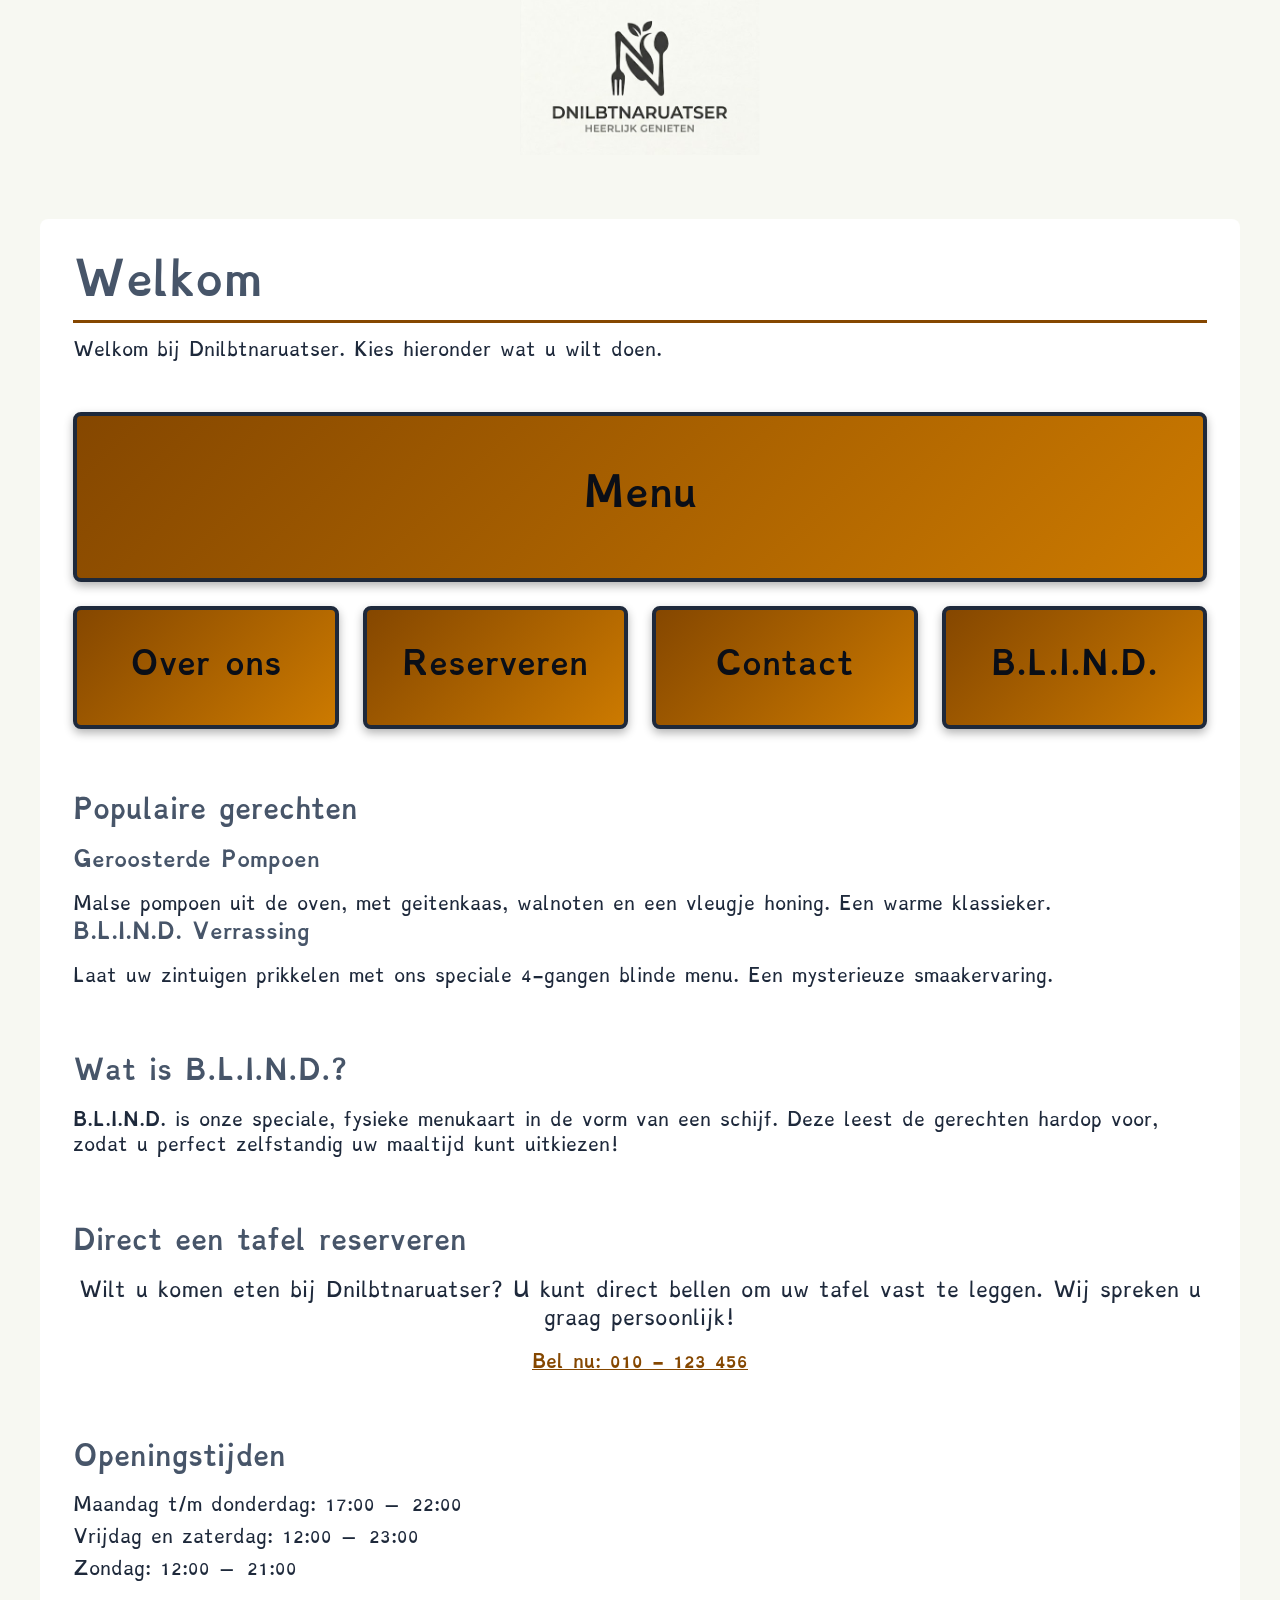
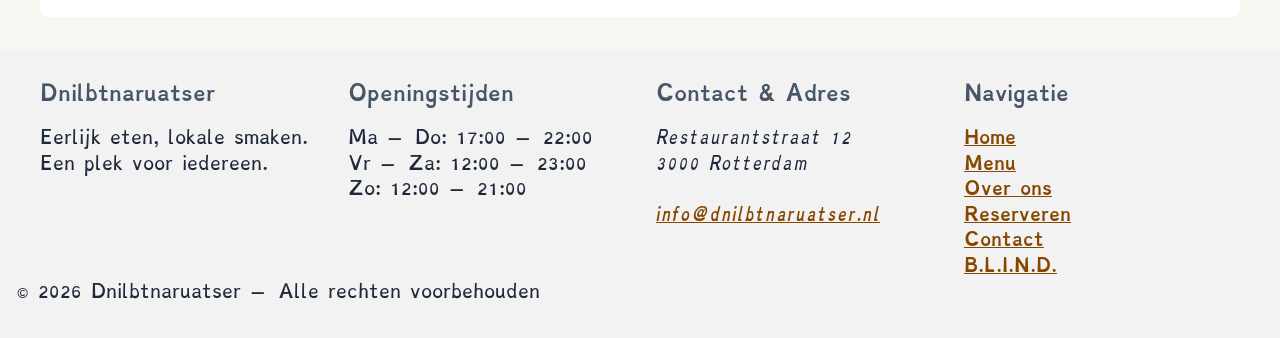
<file: public/index.html>
<!doctype html>
<html lang="nl">
  <head>
    <meta charset="UTF-8" />
    <meta name="viewport" content="width=device-width, initial-scale=1.0" />
    <meta
      name="description"
      content="Dnilbtnaruatser is een uniek en toegankelijk restaurant in Rotterdam met een speciale B.L.I.N.D. menukaart."
    />
    <title>Home – Dnilbtnaruatser</title>
    <link
      rel="icon"
      href="images/Logo-Fav-Dark.svg"
      media="(prefers-color-scheme: dark)"
    />
    <link
      rel="icon"
      href="images/Logo-Fav-Light.svg"
      media="(prefers-color-scheme: light)"
    />
    <link rel="stylesheet" href="css/style.css" />
  </head>
  <body>
    <img
      src="images/Logo-Light.svg"
      alt="Dnilbtnaruatser Logo"
      class="site-logo"
      fetchpriority="high"
    />

    <main>
      <h1 data-i18n="welcome_title">Welkom</h1>
      <p data-i18n="welcome_text">
        Welkom bij Dnilbtnaruatser. Kies hieronder wat u wilt doen.
      </p>

      <nav aria-label="Hoofdnavigatie">
        <a href="Menu.html" class="btn-large" data-i18n="nav_menu">Menu</a>
        <a href="About.html" data-i18n="nav_about">Over ons</a>
        <a href="Reserve.html" data-i18n="nav_reserve">Reserveren</a>
        <a href="Contact.html" data-i18n="nav_contact">Contact</a>
        <a href="Product.html" data-i18n="nav_product">B.L.I.N.D.</a>
      </nav>

      <section aria-label="Uitgelichte gerechten" style="margin-top: 4rem">
        <h2 data-i18n="popular_dishes">Populaire gerechten</h2>
        <div class="card-grid">
          <article class="card">
            <h3 data-i18n="baked_pumpkin">Geroosterde Pompoen</h3>
            <p style="margin-bottom: 0" data-i18n="baked_pumpkin_desc">
              Malse pompoen uit de oven, met geitenkaas, walnoten en een vleugje
              honing. Een warme klassieker.
            </p>
          </article>
          <article class="card">
            <h3 data-i18n="blind_surprise">B.L.I.N.D. Verrassing</h3>
            <p style="margin-bottom: 0" data-i18n="blind_surprise_desc">
              Laat uw zintuigen prikkelen met ons speciale 4-gangen blinde menu.
              Een mysterieuze smaakervaring.
            </p>
          </article>
        </div>
      </section>

      <section aria-label="Over B.L.I.N.D." style="margin-top: 4rem">
        <h2 data-i18n="what_is_blind">Wat is B.L.I.N.D.?</h2>
        <div class="card" style="margin-bottom: 0">
          <p data-i18n="blind_intro">
            <strong>B.L.I.N.D.</strong> is onze speciale, fysieke menukaart in
            de vorm van een schijf. Deze leest de gerechten hardop voor, zodat u
            perfect zelfstandig uw maaltijd kunt uitkiezen!
          </p>

        </div>
      </section>

      <section aria-label="Direct Reserveren" style="margin-top: 4rem">
        <h2 data-i18n="direct_reserve">Direct een tafel reserveren</h2>
        <div class="card" style="text-align: center; margin-bottom: 0">
          <p style="font-size: 1.1em" data-i18n="direct_reserve_text">
            Wilt u komen eten bij Dnilbtnaruatser? U kunt direct bellen om uw
            tafel vast te leggen. Wij spreken u graag persoonlijk!
          </p>
          <a href="tel:+3110123456" class="btn-cta" data-i18n="call_now"
            >Bel nu: 010 - 123 456</a
          >
        </div>
      </section>

      <section aria-label="Openingstijden" style="margin-top: 4rem">
        <h2 data-i18n="hours_title">Openingstijden</h2>
        <ul
          style="
            list-style: none;
            padding: 0;
            display: flex;
            flex-direction: column;
            gap: 0.4rem;
          "
        >
          <li data-i18n="hours_week">Maandag t/m donderdag: 17:00 – 22:00</li>
          <li data-i18n="hours_weekend">Vrijdag en zaterdag: 12:00 – 23:00</li>
          <li data-i18n="hours_sunday">Zondag: 12:00 – 21:00</li>
        </ul>
      </section>
    </main>

    <footer>
      <div class="footer-grid">
        <div class="footer-col">
          <h3 data-i18n="nav_product">Dnilbtnaruatser</h3>
          <p class="footer-tagline" data-i18n="footer_tagline">
            Eerlijk eten, lokale smaken.<br />Een plek voor iedereen.
          </p>
        </div>
        <div class="footer-col">
          <h3 data-i18n="hours_title">Openingstijden</h3>
          <ul data-i18n="footer_hours_short">
            <li>Ma – Do: 17:00 – 22:00</li>
            <li>Vr – Za: 12:00 – 23:00</li>
            <li>Zo: 12:00 – 21:00</li>
          </ul>
        </div>
        <div class="footer-col">
          <h3 data-i18n="footer_contact_title">Contact & Adres</h3>
          <address>
            <span data-i18n="footer_address"
              >Restaurantstraat 12<br />
              3000 Rotterdam</span
            ><br /><br />
            <a href="mailto:info@dnilbtnaruatser.nl">info@dnilbtnaruatser.nl</a>
          </address>
        </div>
        <div class="footer-col">
          <h3 data-i18n="footer_nav_title">Navigatie</h3>
          <ul>
            <li><a href="index.html" data-i18n="nav_home">Home</a></li>
            <li><a href="Menu.html" data-i18n="nav_menu">Menu</a></li>
            <li><a href="About.html" data-i18n="nav_about">Over ons</a></li>
            <li>
              <a href="Reserve.html" data-i18n="nav_reserve">Reserveren</a>
            </li>
            <li><a href="Contact.html" data-i18n="nav_contact">Contact</a></li>
            <li>
              <a href="Product.html" data-i18n="nav_product">B.L.I.N.D.</a>
            </li>
          </ul>
        </div>
      </div>
      <div class="footer-bottom" data-i18n="footer_copy">
        &copy; 2026 Dnilbtnaruatser &mdash; Alle rechten voorbehouden
      </div>
    </footer>
  </body>
</html>
</file>
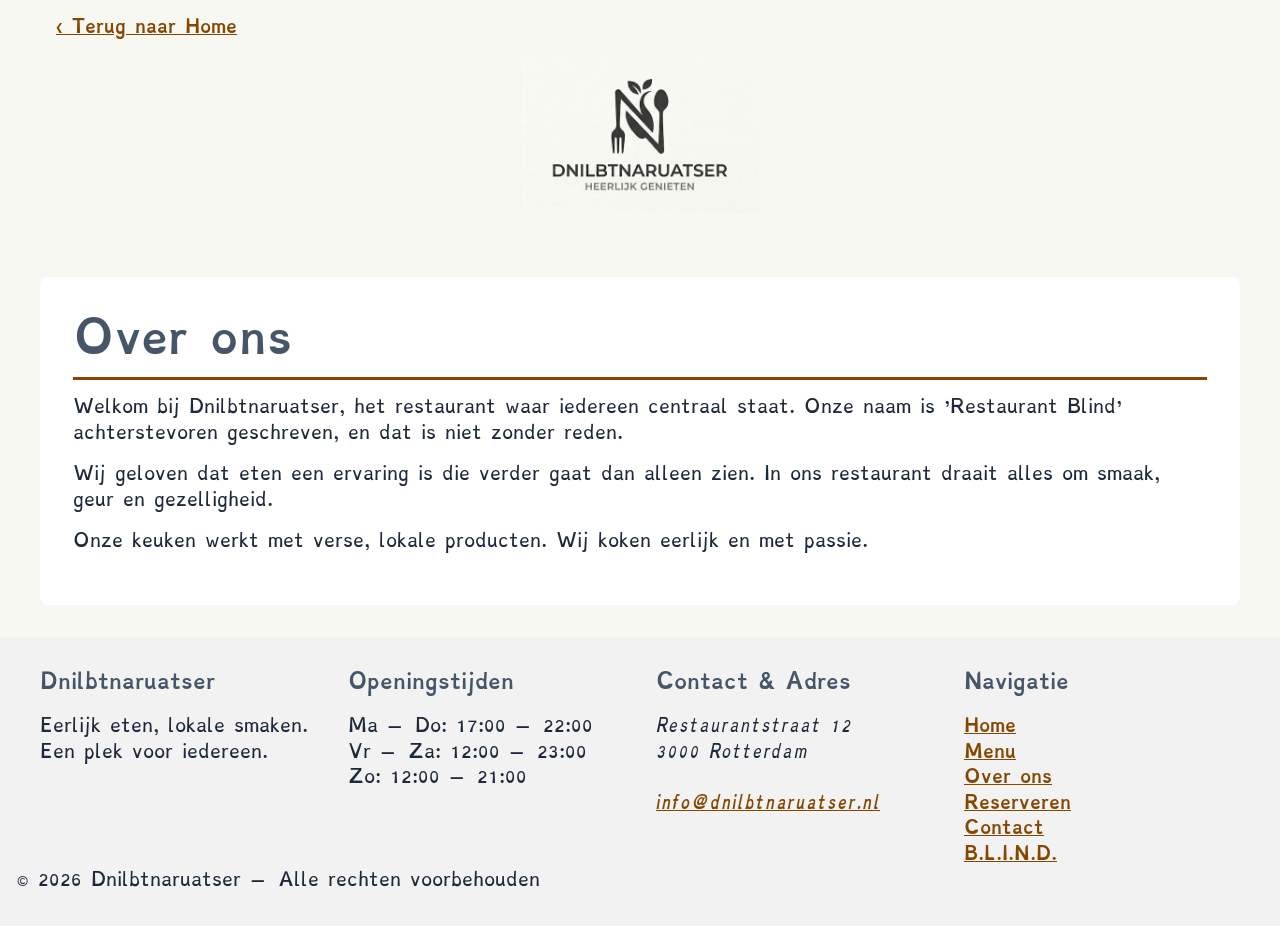
<file: public/About.html>
<!doctype html>
<html lang="nl">
  <head>
    <meta charset="UTF-8" />
    <meta name="viewport" content="width=device-width, initial-scale=1.0" />
    <meta
      name="description"
      content="Dnilbtnaruatser is een uniek en toegankelijk restaurant in Rotterdam met een speciale B.L.I.N.D. menukaart."
    />
    <title>Over ons – Dnilbtnaruatser</title>
    <link
      rel="icon"
      href="images/Logo-Fav-Dark.svg"
      media="(prefers-color-scheme: dark)"
    />
    <link
      rel="icon"
      href="images/Logo-Fav-Light.svg"
      media="(prefers-color-scheme: light)"
    />
    <link rel="stylesheet" href="css/style.css" />
  </head>
  <body>
    <div class="top-bar">
      <a class="back-button" href="index.html">
        <span class="arrow"> < </span>
        <span data-i18n="back_button">Terug</span>
        <span class="hide-mobile" data-i18n="back_button_mobile"
          >naar Home</span
        >
      </a>
    </div>

    <img
      src="images/Logo-Light.svg"
      alt="Dnilbtnaruatser Logo"
      class="site-logo"
      fetchpriority="high"
    />

    <main>
      <h1 data-i18n="about_title">Over ons</h1>

      <p data-i18n="about_p1">
        Welkom bij Dnilbtnaruatser, het restaurant waar iedereen centraal staat.
        Onze naam is 'Restaurant Blind' achterstevoren geschreven, en dat is
        niet zonder reden.
      </p>
      <p data-i18n="about_p2">
        Wij geloven dat eten een ervaring is die verder gaat dan alleen zien. In
        ons restaurant draait alles om smaak, geur en gezelligheid.
      </p>
      <p data-i18n="about_p3">
        Onze keuken werkt met verse, lokale producten. Wij koken eerlijk en met
        passie.
      </p>
    </main>

    <footer>
      <div class="footer-grid">
        <div class="footer-col">
          <h3 data-i18n="nav_product">Dnilbtnaruatser</h3>
          <p class="footer-tagline" data-i18n="footer_tagline">
            Eerlijk eten, lokale smaken.<br />Een plek voor iedereen.
          </p>
        </div>
        <div class="footer-col">
          <h3 data-i18n="hours_title">Openingstijden</h3>
          <ul data-i18n="footer_hours_short">
            <li>Ma – Do: 17:00 – 22:00</li>
            <li>Vr – Za: 12:00 – 23:00</li>
            <li>Zo: 12:00 – 21:00</li>
          </ul>
        </div>
        <div class="footer-col">
          <h3 data-i18n="footer_contact_title">Contact & Adres</h3>
          <address>
            <span data-i18n="footer_address"
              >Restaurantstraat 12<br />
              3000 Rotterdam</span
            ><br /><br />
            <a href="mailto:info@dnilbtnaruatser.nl">info@dnilbtnaruatser.nl</a>
          </address>
        </div>
        <div class="footer-col">
          <h3 data-i18n="footer_nav_title">Navigatie</h3>
          <ul>
            <li><a href="index.html" data-i18n="nav_home">Home</a></li>
            <li><a href="Menu.html" data-i18n="nav_menu">Menu</a></li>
            <li><a href="About.html" data-i18n="nav_about">Over ons</a></li>
            <li>
              <a href="Reserve.html" data-i18n="nav_reserve">Reserveren</a>
            </li>
            <li><a href="Contact.html" data-i18n="nav_contact">Contact</a></li>
            <li>
              <a href="Product.html" data-i18n="nav_product">B.L.I.N.D.</a>
            </li>
          </ul>
        </div>
      </div>
      <div class="footer-bottom" data-i18n="footer_copy">
        &copy; 2026 Dnilbtnaruatser &mdash; Alle rechten voorbehouden
      </div>
    </footer>
  </body>
</html>
</file>
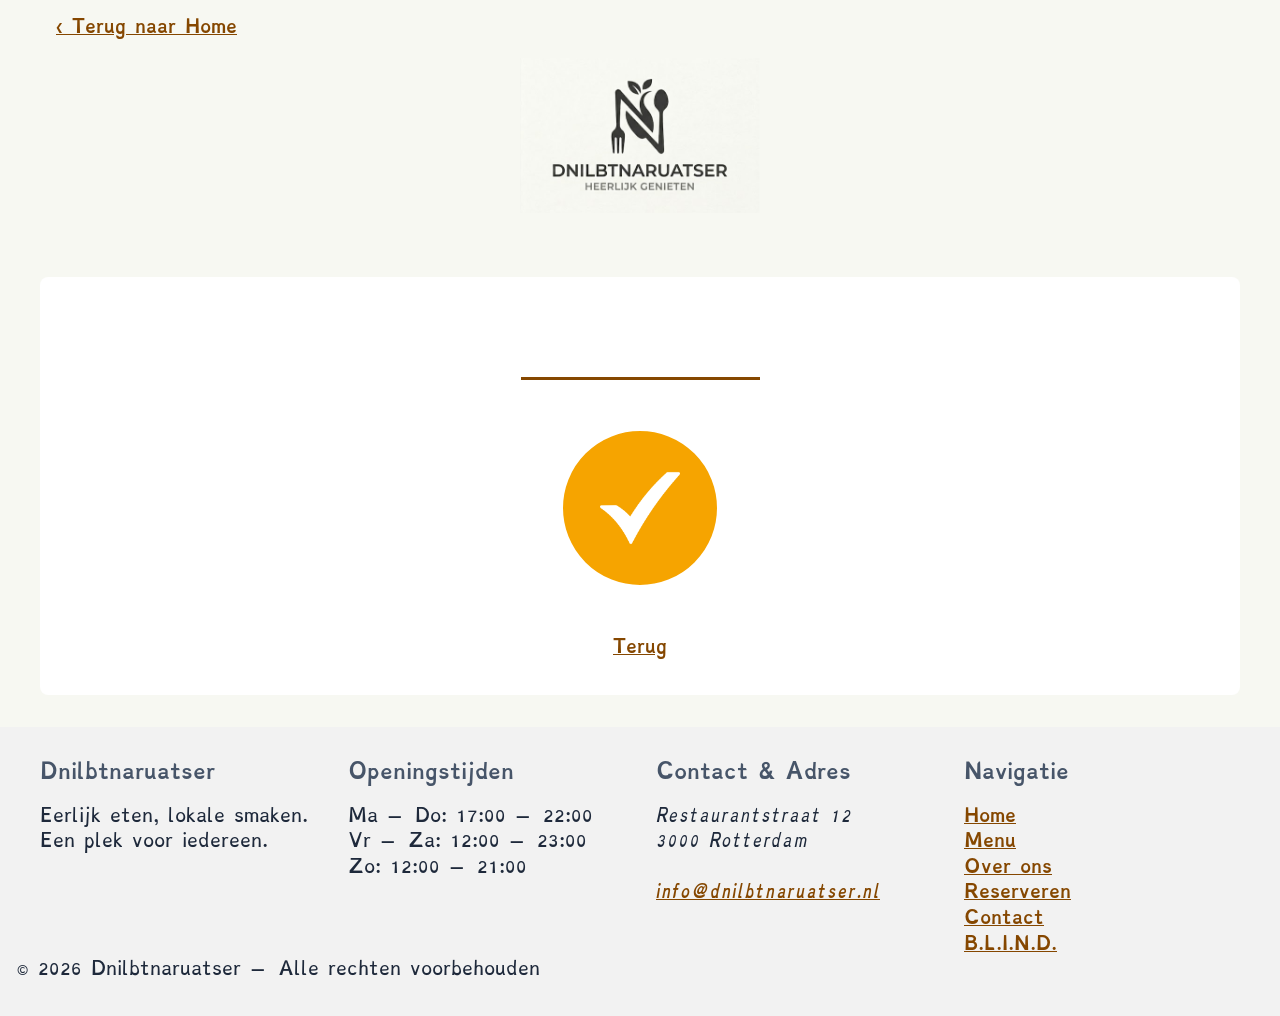
<file: public/Bedankt.html>
<!doctype html>
<html lang="nl">
  <head>
    <meta charset="UTF-8" />
    <meta name="viewport" content="width=device-width, initial-scale=1.0" />
    <title>B.L.I.N.D. – Dnilbtnaruatser</title>
    <link
      rel="icon"
      href="images/Logo-Fav-Dark.svg"
      media="(prefers-color-scheme: light)"
    />
    <link
      rel="icon"
      href="images/Logo-Fav-Light.svg"
      media="(prefers-color-scheme: dark)"
    />
    <link rel="stylesheet" href="css/style.css" />
    <link rel="stylesheet" href="css/bedankt.css" />
  </head>

  <body>
    <div class="top-bar">
      <a class="back-button" href="index.html">
        <span class="arrow"> < </span>
        <span data-i18n="back_button">Terug</span>
        <span class="hide-mobile" data-i18n="back_button_mobile"
          >naar Home</span
        >
      </a>
    </div>

    <img
      src="images/Logo-Light.svg"
      alt="Dnilbtnaruatser Logo"
      class="site-logo"
      fetchpriority="high"
    />

    <main>
      <h1>Verstuurd</h1>
      <div class="check-circle">
        <img src="images/checkmark.webp" alt="check" />
      </div>
      <a class="terug" href="Contact.html" data-i18n="nav_contact">Terug</a>
    </main>

    <footer>
      <div class="footer-grid">
        <div class="footer-col">
          <h3 data-i18n="nav_product">Dnilbtnaruatser</h3>
          <p class="footer-tagline" data-i18n="footer_tagline">
            Eerlijk eten, lokale smaken.<br />Een plek voor iedereen.
          </p>
        </div>
        <div class="footer-col">
          <h3 data-i18n="hours_title">Openingstijden</h3>
          <ul data-i18n="footer_hours_short">
            <li>Ma – Do: 17:00 – 22:00</li>
            <li>Vr – Za: 12:00 – 23:00</li>
            <li>Zo: 12:00 – 21:00</li>
          </ul>
        </div>
        <div class="footer-col">
          <h3 data-i18n="footer_contact_title">Contact & Adres</h3>
          <address>
            <span data-i18n="footer_address"
              >Restaurantstraat 12<br />
              3000 Rotterdam</span
            ><br /><br />
            <a href="mailto:info@dnilbtnaruatser.nl">info@dnilbtnaruatser.nl</a>
          </address>
        </div>
        <div class="footer-col">
          <h3 data-i18n="footer_nav_title">Navigatie</h3>
          <ul>
            <li><a href="index.html" data-i18n="nav_home">Home</a></li>
            <li><a href="Menu.html" data-i18n="nav_menu">Menu</a></li>
            <li><a href="About.html" data-i18n="nav_about">Over ons</a></li>
            <li>
              <a href="Reserve.html" data-i18n="nav_reserve">Reserveren</a>
            </li>
            <li><a href="Contact.html" data-i18n="nav_contact">Contact</a></li>
            <li>
              <a href="Product.html" data-i18n="nav_product">B.L.I.N.D.</a>
            </li>
          </ul>
        </div>
      </div>
      <div class="footer-bottom" data-i18n="footer_copy">
        &copy; 2026 Dnilbtnaruatser &mdash; Alle rechten voorbehouden
      </div>
    </footer>
  </body>
</html>
</file>
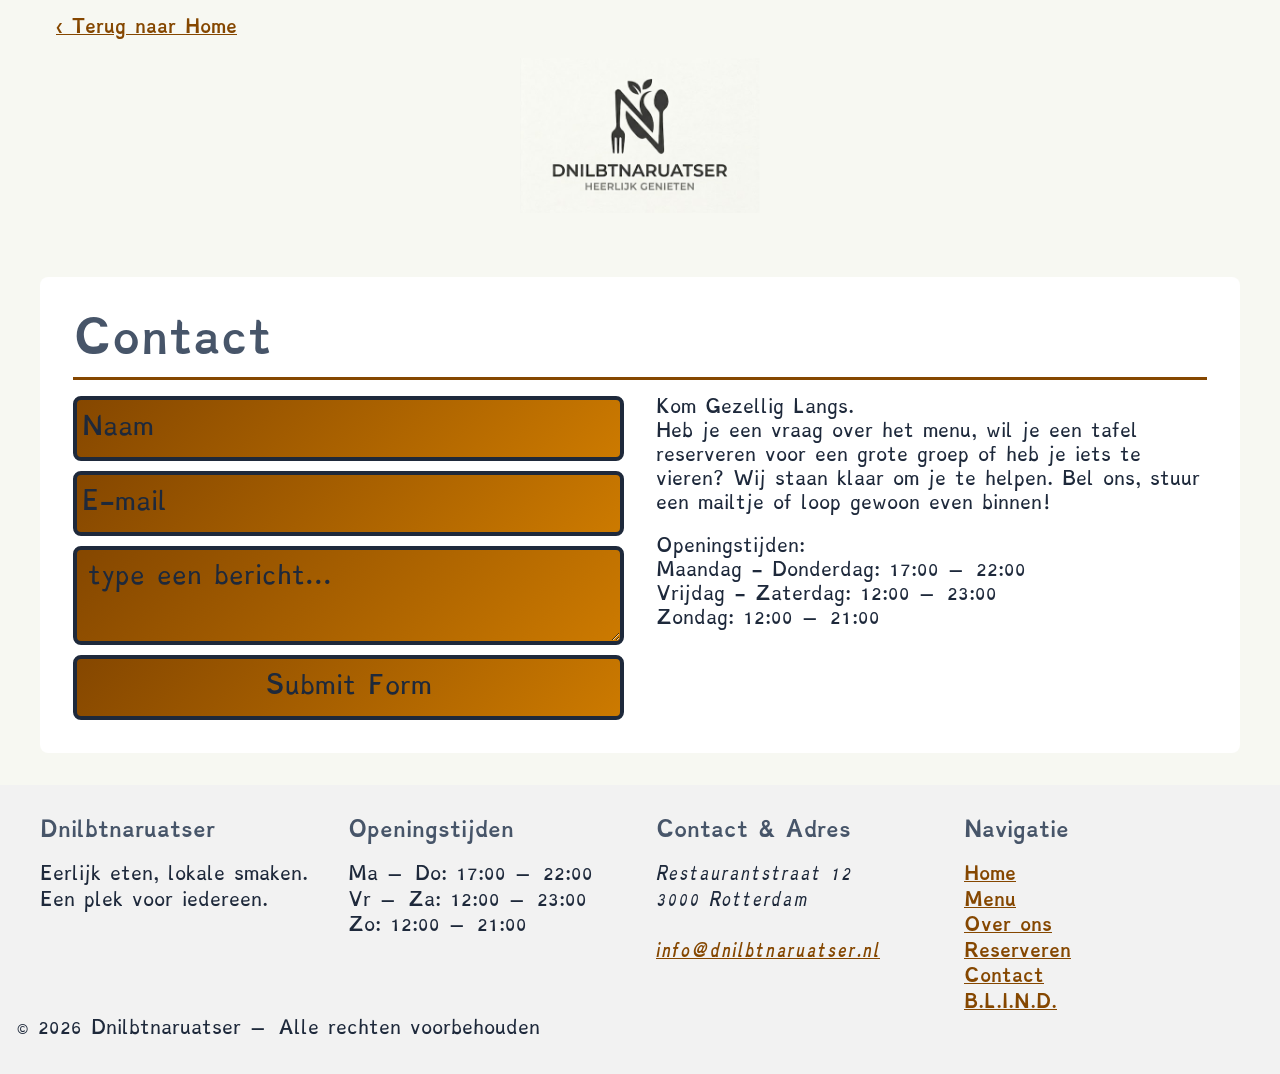
<file: public/Contact.html>
<!doctype html>
<html lang="nl">
  <head>
    <meta charset="UTF-8" />
    <meta name="viewport" content="width=device-width, initial-scale=1.0" />
    <meta
      name="description"
      content="Dnilbtnaruatser is een uniek en toegankelijk restaurant in Rotterdam met een speciale B.L.I.N.D. menukaart."
    />
    <title>Contact – Dnilbtnaruatser</title>
    <link
      rel="icon"
      href="images/Logo-Fav-Dark.svg"
      media="(prefers-color-scheme: dark)"
    />
    <link
      rel="icon"
      href="images/Logo-Fav-Light.svg"
      media="(prefers-color-scheme: light)"
    />
    <link rel="stylesheet" href="css/style.css" />
    <link rel="stylesheet" href="css/contact.css" />
  </head>

  <body>
    <div class="top-bar">
      <a class="back-button" href="index.html">
        <span class="arrow"> < </span>
        <span data-i18n="back_button">Terug</span>
        <span class="hide-mobile" data-i18n="back_button_mobile"
          >naar Home</span
        >
      </a>
    </div>

    <img
      src="images/Logo-Light.svg"
      alt="Dnilbtnaruatser Logo"
      class="site-logo"
      fetchpriority="high"
    />

    <main>
      <h1 data-i18n="title_contact">Contact</h1>
      <div class="contact-container">
        <section>
          <form
            onsubmit="redirect()"
            id="form"
            action="https://api.web3forms.com/submit"
            method="POST"
          >
            <input
              type="hidden"
              name="access_key"
              value="63297c2d-426b-467d-afb7-d8905006b316"
            />
            <input type="text" name="name" placeholder="Naam" required />
            <input type="email" name="email" placeholder="E-mail" required />
            <textarea
              class="textarea"
              name="message"
              placeholder="type een bericht..."
              required
            ></textarea>
            <button type="submit">Submit Form</button>
          </form>
        </section>
        <section>
          <div>
            <p>
              Kom Gezellig Langs.<br />
              Heb je een vraag over het menu, wil je een tafel reserveren voor
              een grote groep of heb je iets te vieren? Wij staan klaar om je te
              helpen. Bel ons, stuur een mailtje of loop gewoon even binnen!
            </p>
          </div>

          <div>
            <p>
              Openingstijden:<br />
              Maandag - Donderdag: 17:00 – 22:00<br />
              Vrijdag - Zaterdag: 12:00 – 23:00<br />
              Zondag: 12:00 – 21:00
            </p>
          </div>
        </section>
      </div>
    </main>
    <footer>
      <div class="footer-grid">
        <div class="footer-col">
          <h3 data-i18n="nav_product">Dnilbtnaruatser</h3>
          <p class="footer-tagline" data-i18n="footer_tagline">
            Eerlijk eten, lokale smaken.<br />Een plek voor iedereen.
          </p>
        </div>
        <div class="footer-col">
          <h3 data-i18n="hours_title">Openingstijden</h3>
          <ul data-i18n="footer_hours_short">
            <li>Ma – Do: 17:00 – 22:00</li>
            <li>Vr – Za: 12:00 – 23:00</li>
            <li>Zo: 12:00 – 21:00</li>
          </ul>
        </div>
        <div class="footer-col">
          <h3 data-i18n="footer_contact_title">Contact & Adres</h3>
          <address>
            <span data-i18n="footer_address"
              >Restaurantstraat 12<br />
              3000 Rotterdam</span
            ><br /><br />
            <a href="mailto:info@dnilbtnaruatser.nl">info@dnilbtnaruatser.nl</a>
          </address>
        </div>
        <div class="footer-col">
          <h3 data-i18n="footer_nav_title">Navigatie</h3>
          <ul>
            <li><a href="index.html" data-i18n="nav_home">Home</a></li>
            <li><a href="Menu.html" data-i18n="nav_menu">Menu</a></li>
            <li><a href="About.html" data-i18n="nav_about">Over ons</a></li>
            <li>
              <a href="Reserve.html" data-i18n="nav_reserve">Reserveren</a>
            </li>
            <li><a href="Contact.html" data-i18n="nav_contact">Contact</a></li>
            <li>
              <a href="Product.html" data-i18n="nav_product">B.L.I.N.D.</a>
            </li>
          </ul>
        </div>
      </div>
      <div class="footer-bottom" data-i18n="footer_copy">
        &copy; 2026 Dnilbtnaruatser &mdash; Alle rechten voorbehouden
      </div>
    </footer>
  </body>
  <script src="js/contact.js"></script>
</html>
</file>
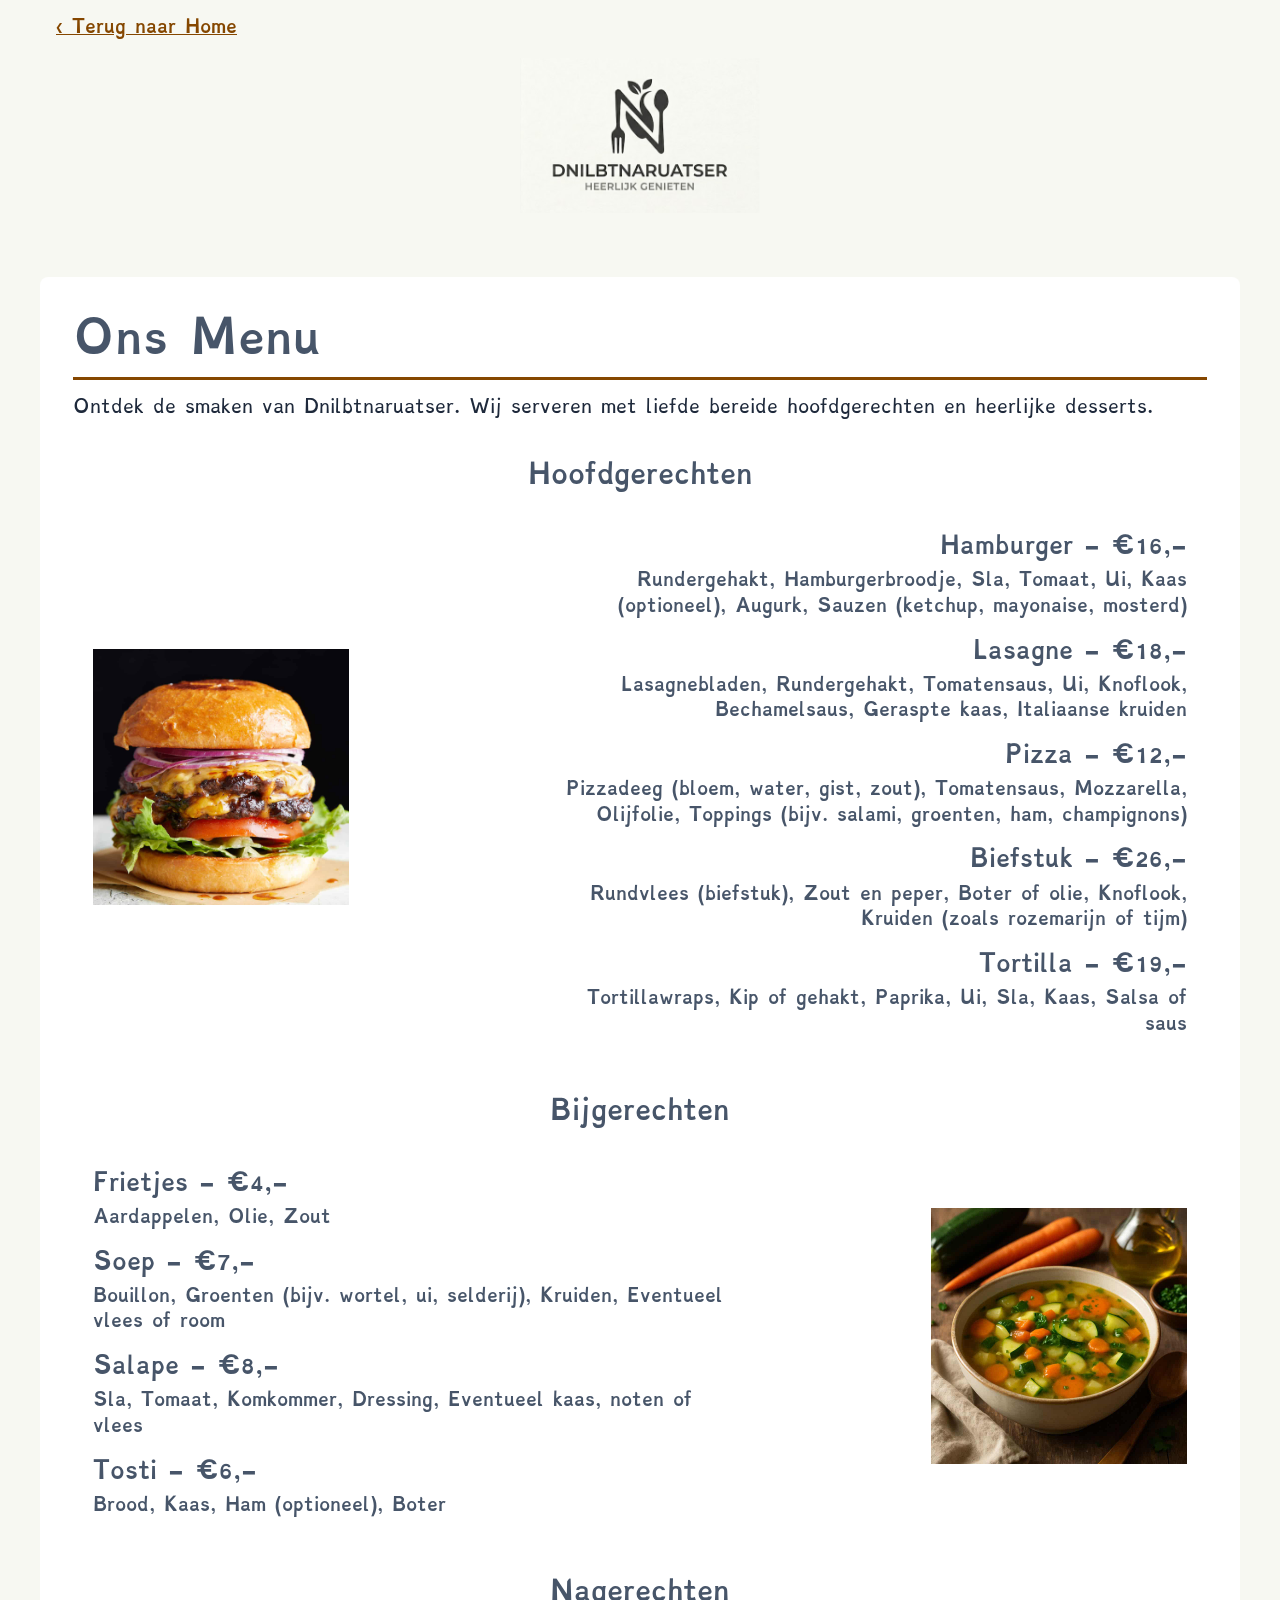
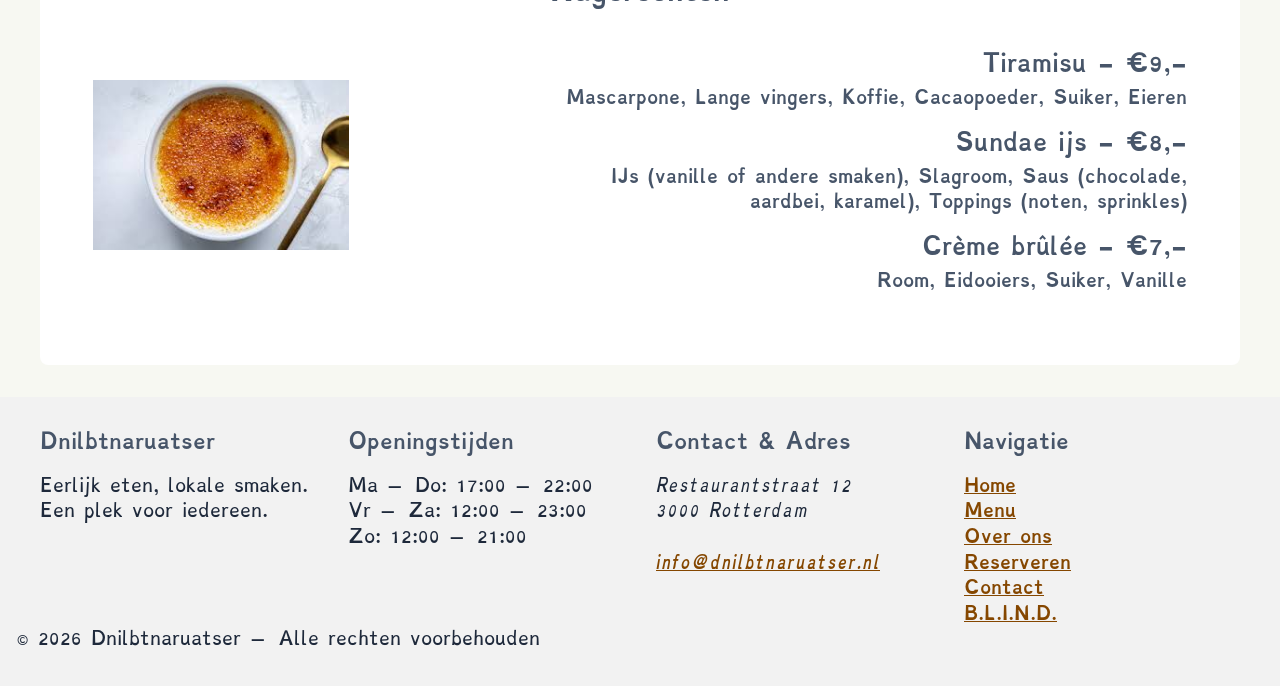
<file: public/Menu.html>
<!doctype html>
<html lang="nl">
  <head>
    <meta charset="UTF-8" />
    <meta name="viewport" content="width=device-width, initial-scale=1.0" />
    <title>Menu – Dnilbtnaruatser</title>
    <link
      rel="icon"
      href="images/Logo-Fav-Dark.svg"
      media="(prefers-color-scheme: dark)"
    />
    <link
      rel="icon"
      href="images/Logo-Fav-Light.svg"
      media="(prefers-color-scheme: light)"
    />
    <link rel="stylesheet" href="css/style.css" />
    <script defer src="./js/script.js"></script>
  </head>
  <body>
    <div class="top-bar">
      <a class="back-button" href="index.html">
        <span class="arrow"> < </span>
        <span data-i18n="back_button">Terug</span>
        <span class="hide-mobile" data-i18n="back_button_mobile"
          >naar Home</span
        >
      </a>
    </div>

    <img
      src="images/Logo-Light.svg"
      alt="Dnilbtnaruatser Logo"
      class="site-logo"
    />

    <main>
      <h1 data-i18n="menu_title">Ons Menu</h1>
      <p data-i18n="menu_p">
        Ontdek de smaken van Dnilbtnaruatser. Wij serveren met liefde bereide
        hoofdgerechten en heerlijke desserts.
      </p>

      <div class="menu-container"></div>
    </main>

    <footer>
      <div class="footer-grid">
        <div class="footer-col">
          <h3 data-i18n="nav_product">Dnilbtnaruatser</h3>
          <p class="footer-tagline" data-i18n="footer_tagline">
            Eerlijk eten, lokale smaken.<br />Een plek voor iedereen.
          </p>
        </div>
        <div class="footer-col">
          <h3 data-i18n="hours_title">Openingstijden</h3>
          <ul data-i18n="footer_hours_short">
            <li>Ma – Do: 17:00 – 22:00</li>
            <li>Vr – Za: 12:00 – 23:00</li>
            <li>Zo: 12:00 – 21:00</li>
          </ul>
        </div>
        <div class="footer-col">
          <h3 data-i18n="footer_contact_title">Contact & Adres</h3>
          <address>
            <span data-i18n="footer_address"
              >Restaurantstraat 12<br />
              3000 Rotterdam</span
            ><br /><br />
            <a href="mailto:info@dnilbtnaruatser.nl">info@dnilbtnaruatser.nl</a>
          </address>
        </div>
        <div class="footer-col">
          <h3 data-i18n="footer_nav_title">Navigatie</h3>
          <ul>
            <li><a href="index.html" data-i18n="nav_home">Home</a></li>
            <li><a href="Menu.html" data-i18n="nav_menu">Menu</a></li>
            <li><a href="About.html" data-i18n="nav_about">Over ons</a></li>
            <li>
              <a href="Reserve.html" data-i18n="nav_reserve">Reserveren</a>
            </li>
            <li><a href="Contact.html" data-i18n="nav_contact">Contact</a></li>
            <li>
              <a href="Product.html" data-i18n="nav_product">B.L.I.N.D.</a>
            </li>
          </ul>
        </div>
      </div>
      <div class="footer-bottom" data-i18n="footer_copy">
        &copy; 2026 Dnilbtnaruatser &mdash; Alle rechten voorbehouden
      </div>
    </footer>
  </body>
</html>
</file>
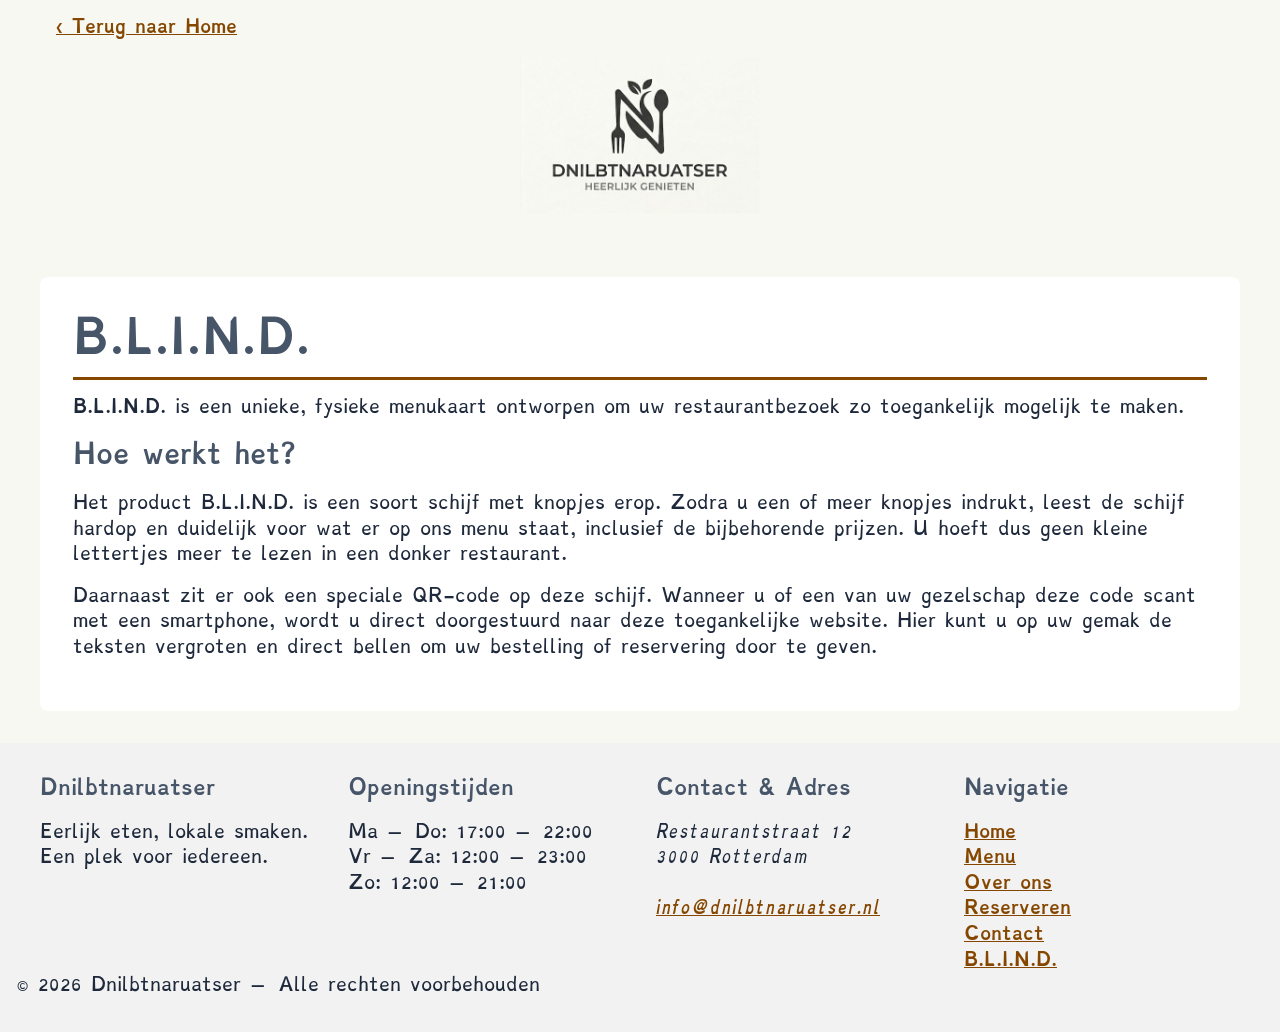
<file: public/Product.html>
<!doctype html>
<html lang="nl">
  <head>
    <meta charset="UTF-8" />
    <meta name="viewport" content="width=device-width, initial-scale=1.0" />
    <meta
      name="description"
      content="Dnilbtnaruatser is een uniek en toegankelijk restaurant in Rotterdam met een speciale B.L.I.N.D. menukaart."
    />
    <title>B.L.I.N.D. – Dnilbtnaruatser</title>
    <link
      rel="icon"
      href="images/Logo-Fav-Dark.svg"
      media="(prefers-color-scheme: dark)"
    />
    <link
      rel="icon"
      href="images/Logo-Fav-Light.svg"
      media="(prefers-color-scheme: light)"
    />
    <link rel="stylesheet" href="css/style.css" />
  </head>
  <body>
    <div class="top-bar">
      <a class="back-button" href="index.html">
        <span class="arrow"> < </span>
        <span data-i18n="back_button">Terug</span>
        <span class="hide-mobile" data-i18n="back_button_mobile"
          >naar Home</span
        >
      </a>
    </div>

    <img
      src="images/Logo-Light.svg"
      alt="Dnilbtnaruatser Logo"
      class="site-logo"
      fetchpriority="high"
    />

    <main>
      <h1 data-i18n="nav_product">B.L.I.N.D.</h1>

      <p data-i18n="product_p">
        <strong>B.L.I.N.D.</strong> is een unieke, fysieke menukaart ontworpen
        om uw restaurantbezoek zo toegankelijk mogelijk te maken.
      </p>

      <h2 data-i18n="how_it_works">Hoe werkt het?</h2>
      <p data-i18n="product_works_p1">
        Het product B.L.I.N.D. is een soort schijf met knopjes erop. Zodra u een
        of meer knopjes indrukt, leest de schijf hardop en duidelijk voor wat er
        op ons menu staat, inclusief de bijbehorende prijzen. U hoeft dus geen
        kleine lettertjes meer te lezen in een donker restaurant.
      </p>

      <p data-i18n="product_works_p2">
        Daarnaast zit er ook een speciale QR-code op deze schijf. Wanneer u of
        een van uw gezelschap deze code scant met een smartphone, wordt u direct
        doorgestuurd naar deze toegankelijke website. Hier kunt u op uw gemak de
        teksten vergroten en direct bellen om uw bestelling of reservering door
        te geven.
      </p>
    </main>

    <footer>
      <div class="footer-grid">
        <div class="footer-col">
          <h3 data-i18n="nav_product">Dnilbtnaruatser</h3>
          <p class="footer-tagline" data-i18n="footer_tagline">
            Eerlijk eten, lokale smaken.<br />Een plek voor iedereen.
          </p>
        </div>
        <div class="footer-col">
          <h3 data-i18n="hours_title">Openingstijden</h3>
          <ul data-i18n="footer_hours_short">
            <li>Ma – Do: 17:00 – 22:00</li>
            <li>Vr – Za: 12:00 – 23:00</li>
            <li>Zo: 12:00 – 21:00</li>
          </ul>
        </div>
        <div class="footer-col">
          <h3 data-i18n="footer_contact_title">Contact & Adres</h3>
          <address>
            <span data-i18n="footer_address"
              >Restaurantstraat 12<br />
              3000 Rotterdam</span
            ><br /><br />
            <a href="mailto:info@dnilbtnaruatser.nl">info@dnilbtnaruatser.nl</a>
          </address>
        </div>
        <div class="footer-col">
          <h3 data-i18n="footer_nav_title">Navigatie</h3>
          <ul>
            <li><a href="index.html" data-i18n="nav_home">Home</a></li>
            <li><a href="Menu.html" data-i18n="nav_menu">Menu</a></li>
            <li><a href="About.html" data-i18n="nav_about">Over ons</a></li>
            <li>
              <a href="Reserve.html" data-i18n="nav_reserve">Reserveren</a>
            </li>
            <li><a href="Contact.html" data-i18n="nav_contact">Contact</a></li>
            <li>
              <a href="Product.html" data-i18n="nav_product">B.L.I.N.D.</a>
            </li>
          </ul>
        </div>
      </div>
      <div class="footer-bottom" data-i18n="footer_copy">
        &copy; 2026 Dnilbtnaruatser &mdash; Alle rechten voorbehouden
      </div>
    </footer>
  </body>
</html>
</file>
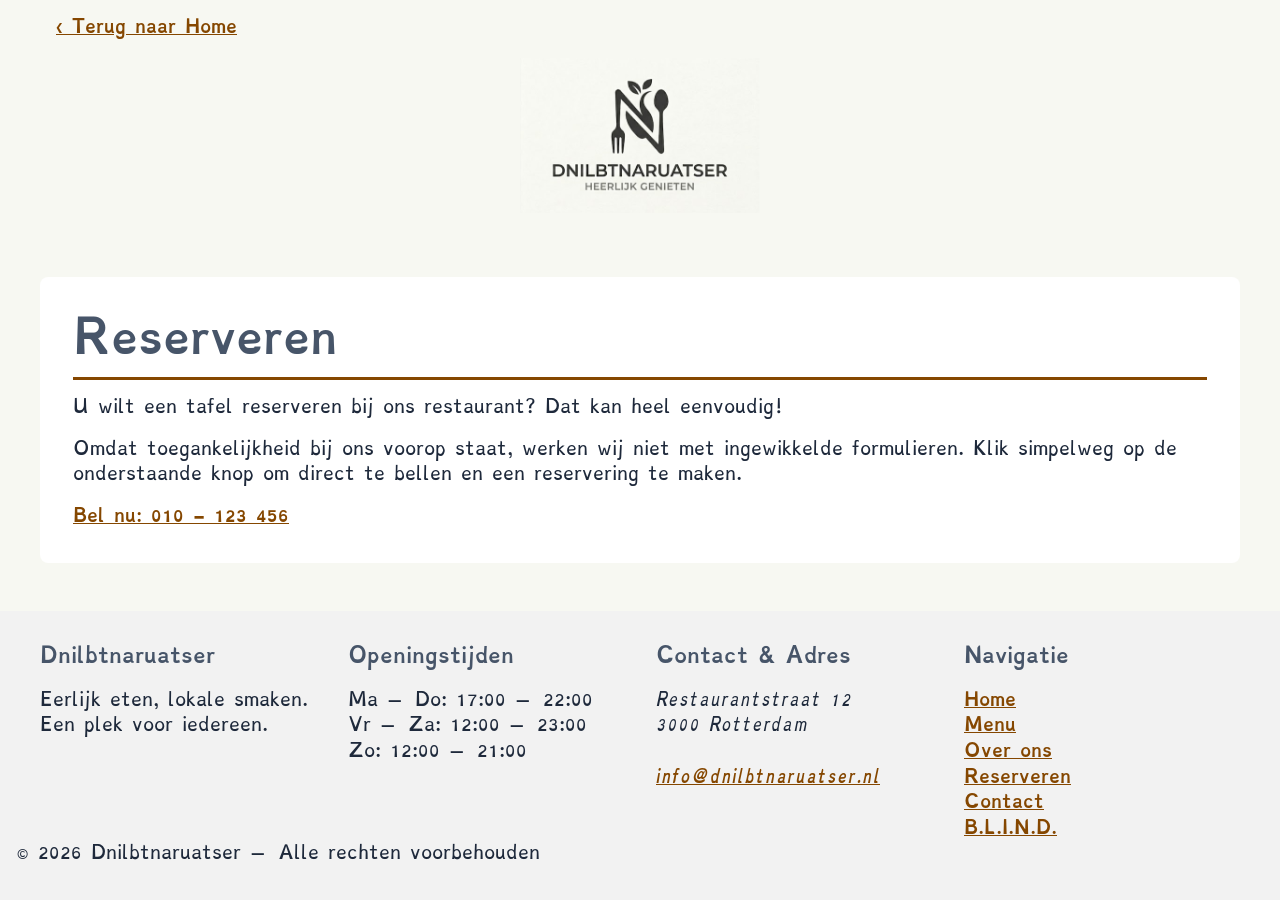
<file: public/Reserve.html>
<!doctype html>
<html lang="nl">
  <head>
    <meta charset="UTF-8" />
    <meta name="viewport" content="width=device-width, initial-scale=1.0" />
    <meta
      name="description"
      content="Dnilbtnaruatser is een uniek en toegankelijk restaurant in Rotterdam met een speciale B.L.I.N.D. menukaart."
    />
    <title>Reserveren – Dnilbtnaruatser</title>
    <link
      rel="icon"
      href="images/Logo-Fav-Dark.svg"
      media="(prefers-color-scheme: dark)"
    />
    <link
      rel="icon"
      href="images/Logo-Fav-Light.svg"
      media="(prefers-color-scheme: light)"
    />
    <link rel="stylesheet" href="css/style.css" />
  </head>
  <body>
    <div class="top-bar">
      <a class="back-button" href="index.html">
        <span class="arrow"> < </span>
        <span data-i18n="back_button">Terug</span>
        <span class="hide-mobile" data-i18n="back_button_mobile"
          >naar Home</span
        >
      </a>
    </div>

    <img
      src="images/Logo-Light.svg"
      alt="Dnilbtnaruatser Logo"
      class="site-logo"
      fetchpriority="high"
    />

    <main>
      <h1 data-i18n="title_reserve">Reserveren</h1>

      <p data-i18n="reserve_p1">
        U wilt een tafel reserveren bij ons restaurant? Dat kan heel eenvoudig!
      </p>
      <p data-i18n="reserve_p2">
        Omdat toegankelijkheid bij ons voorop staat, werken wij niet met
        ingewikkelde formulieren. Klik simpelweg op de onderstaande knop om
        direct te bellen en een reservering te maken.
      </p>

      <a href="tel:+3110123456" class="btn-cta" data-i18n="call_now"
        >Bel nu: 010 - 123 456</a
      >
    </main>

    <footer>
      <div class="footer-grid">
        <div class="footer-col">
          <h3 data-i18n="nav_product">Dnilbtnaruatser</h3>
          <p class="footer-tagline" data-i18n="footer_tagline">
            Eerlijk eten, lokale smaken.<br />Een plek voor iedereen.
          </p>
        </div>
        <div class="footer-col">
          <h3 data-i18n="hours_title">Openingstijden</h3>
          <ul data-i18n="footer_hours_short">
            <li>Ma – Do: 17:00 – 22:00</li>
            <li>Vr – Za: 12:00 – 23:00</li>
            <li>Zo: 12:00 – 21:00</li>
          </ul>
        </div>
        <div class="footer-col">
          <h3 data-i18n="footer_contact_title">Contact & Adres</h3>
          <address>
            <span data-i18n="footer_address"
              >Restaurantstraat 12<br />
              3000 Rotterdam</span
            ><br /><br />
            <a href="mailto:info@dnilbtnaruatser.nl">info@dnilbtnaruatser.nl</a>
          </address>
        </div>
        <div class="footer-col">
          <h3 data-i18n="footer_nav_title">Navigatie</h3>
          <ul>
            <li><a href="index.html" data-i18n="nav_home">Home</a></li>
            <li><a href="Menu.html" data-i18n="nav_menu">Menu</a></li>
            <li><a href="About.html" data-i18n="nav_about">Over ons</a></li>
            <li>
              <a href="Reserve.html" data-i18n="nav_reserve">Reserveren</a>
            </li>
            <li><a href="Contact.html" data-i18n="nav_contact">Contact</a></li>
            <li>
              <a href="Product.html" data-i18n="nav_product">B.L.I.N.D.</a>
            </li>
          </ul>
        </div>
      </div>
      <div class="footer-bottom" data-i18n="footer_copy">
        &copy; 2026 Dnilbtnaruatser &mdash; Alle rechten voorbehouden
      </div>
    </footer>
  </body>
</html>
</file>
<file: public/css/style.css>
@font-face {
  font-family: "Dyslexie";
  src:
    url("../fonts/19812R.woff2") format("woff2"),
    url("../fonts/19812R.woff") format("woff");
  font-weight: 400;
  font-style: normal;
  font-display: swap;
}
@font-face {
  font-family: "Dyslexie";
  src:
    url("../fonts/19812I.woff2") format("woff2"),
    url("../fonts/19812I.woff") format("woff");
  font-weight: 400;
  font-style: italic;
  font-display: swap;
}
@font-face {
  font-family: "Dyslexie";
  src:
    url("../fonts/19812B.woff2") format("woff2"),
    url("../fonts/19812B.woff") format("woff");
  font-weight: 700;
  font-style: normal;
  font-display: swap;
}
@font-face {
  font-family: "Dyslexie";
  src:
    url("../fonts/19812BI.woff2") format("woff2"),
    url("../fonts/19812BI.woff") format("woff");
  font-weight: 700;
  font-style: italic;
  font-display: swap;
}

:root {
  --bg-primary: #181c1d;
  --bg-secondary: #d17d00;
  --bg-panel: #14213d;

  --text-primary: #fdfbf7;
  --text-secondary: #fbd38d;
  --text-button: #0a0e17;
  --border-button: #fbd38d;
  --footer-bg: #14213d;

  --font-heading: "Dyslexie", "Georgia", serif;
  --font-sans: "Dyslexie", "Segoe UI", Tahoma, Geneva, Verdana, sans-serif;
  --radius: 8px;
}

@media (prefers-color-scheme: light) {
  :root {
    --bg-primary: #f7f8f2;
    --bg-secondary: #854700;
    --bg-panel: #ffffff;
    --text-primary: #1e293b;
    --text-secondary: #475569;
    --border-button: #1e293b;
    --footer-bg: #f2f2f2;
  }
}

* {
  margin: 0;
  padding: 0;
  box-sizing: border-box;
}

body {
  background-color: var(--bg-primary);
  color: var(--text-primary);
  font-family: var(--font-sans);
  min-height: 100vh;
  display: flex;
  flex-direction: column;
  line-height: 1.6;
}

main {
  background-color: var(--bg-panel);
  padding: 2rem;
  border-radius: var(--radius);
  border: 1px solid rgba(255, 255, 255, 0.1);
  margin: 2rem auto;
  max-width: 1200px;
  width: 95%;
}

.top-bar {
  display: flex;
  justify-content: space-between;
  align-items: center;
  padding: 1rem;
  max-width: 1200px;
  margin: 0 auto;
  width: 100%;
}

h1,
h2,
h3 {
  color: var(--text-secondary);
  font-family: var(--font-heading);
  margin-bottom: 1rem;
}

h1 {
  font-size: 2.5rem;
  border-bottom: 3px solid var(--bg-secondary);
  padding-bottom: 0.2rem;
}

p {
  margin-bottom: 1rem;
}

a {
  color: var(--bg-secondary);
  font-weight: 600;
}

nav {
  display: flex;
  flex-wrap: wrap;
  gap: 1.5rem;
  margin-top: 3rem;
  width: 100%;
}

nav a,
nav button {
  display: flex;
  align-items: center;
  justify-content: center;
  flex: 1 1 0%;
  min-height: 4em;
  padding: 1.25em 0.5em;

  background-color: var(--bg-secondary);
  background-image: linear-gradient(
    135deg,
    var(--bg-secondary) 0%,
    #cc7a00 100%
  );
  color: var(--text-button);

  border: 4px solid var(--border-button);
  border-radius: var(--radius);

  text-decoration: none;
  text-align: center;
  font-weight: 700;
  font-size: 1.75em;
  font-family: var(--font-sans);
  white-space: nowrap;
  cursor: pointer;

  box-shadow: 0 4px 10px rgba(0, 0, 0, 0.3);
  transition: all 0.2s cubic-bezier(0.4, 0, 0.2, 1);
}

nav a.btn-large,
nav button.btn-large {
  flex: 1 1 100%;
  padding: 1.5em 1em;
  font-size: 2.2em;
}

nav a:hover,
nav button:hover {
  transform: translateY(-4px);
  box-shadow: 0 8px 15px rgba(0, 0, 0, 0.4);
  background-image: linear-gradient(135deg, #ffa333 0%, #e68a00 100%);
}

nav a:focus-visible,
nav button:focus-visible {
  outline: 4px solid var(--border-button);
  outline-offset: 6px;
}

footer {
  background-color: var(--footer-bg);
  padding: 2rem 1rem;
  margin-top: auto;
}

.footer-grid {
  display: grid;
  grid-template-columns: repeat(auto-fit, minmax(200px, 1fr));
  gap: 2rem;
  max-width: 1200px;
  margin: 0 auto;
}

.footer-col ul {
  list-style: none;
}

.site-logo {
  max-width: 15rem;
  height: auto;
  margin: 0 auto 2rem auto;
  display: block;
  content: url("../images/Logo-Dark.svg");
}

.dish-container-reverse {
  display: flex;
  flex-direction: row-reverse;
  padding: 20px 0 0 0;
  text-align: start;
  justify-content: flex-start;

}

.dish-container {
  display: flex;
  padding: 20px 0 0 0;
  text-align: end;
  flex-direction: row;
  justify-content: flex-end;
}

.catagory {
  padding: 20px 20px;
  text-align: center;
}

.space {
  flex: 1;
}

.dish {
  font-size: 1.3rem;
  list-style: none;
  padding: 15px 0 5px 0;
}

.ingredients {
  font-size: 1rem;
  list-style: none;
  max-width: 50vw;
}

.dish-image {
  width: 20vw;
  height: auto;
  max-height: 20vw;
  object-fit: cover;
  margin: auto;
  display: flex;
}

@media (prefers-color-scheme: light) {
  .site-logo {
    content: url("../images/Logo-Light.svg");
  }
}

@media (max-width: 768px) {
  h1 {
    font-size: 1.8rem;
  }

  nav {
    flex-direction: column;
  }

  nav a,
  nav button {
    width: 100%;
    font-size: 1.1rem;
  }

  main {
    padding: 1rem;
  }

  .dish-container-reverse,
  .dish-container {
    flex-direction: column;
    text-align: center;
    font-weight: 700;
    font-size: 1.75em;
    font-family: var(--font-sans);
    white-space: nowrap;
    cursor: pointer;

    box-shadow: 0 4px 10px rgba(0, 0, 0, 0.3);
    transition: all 0.2s cubic-bezier(0.4, 0, 0.2, 1);
  }

  nav a.btn-large,
  nav button.btn-large {
    flex: 1 1 100%;
    padding: 1.5em 1em;
    font-size: 2.2em;
  }

  nav a:hover,
  nav button:hover {
    transform: translateY(-4px);
    box-shadow: 0 8px 15px rgba(0, 0, 0, 0.4);
    background-image: linear-gradient(135deg, #ffa333 0%, #e68a00 100%);
  }

  nav a:focus-visible,
  nav button:focus-visible {
    outline: 4px solid var(--border-button);
    outline-offset: 6px;
  }

  footer {
    background-color: var(--footer-bg);
    padding: 2rem 1rem;
    margin-top: auto;
  }

  .footer-grid {
    display: grid;
    grid-template-columns: repeat(auto-fit, minmax(200px, 1fr));
    gap: 2rem;
    max-width: 1200px;
    margin: 0 auto;
  }

  .footer-col ul {
    list-style: none;
  }

  .site-logo {
    max-width: 15rem;
    height: auto;
    margin: 0 auto 2rem auto;
    display: block;
    content: url("../images/Logo-Dark.svg");
  }

  .dish-container-reverse {
    display: flex;
    flex-direction: row-reverse;
    padding: 20px 0 0 0;
    text-align: start;
  }

  .dish-container {
    display: flex;
    flex-direction: row;
    padding: 20px 0 0 0;
    text-align: end;
  }

  .catagory {
    padding: 20px 20px;
    text-align: center;
  }

  .space {
    flex: 1;
  }

  .dish {
    font-size: 1.3rem;
    list-style: none;
    padding: 15px 0 5px 0;
  }

  .ingredients {
    font-size: 1rem;
    list-style: none;
    max-width: 50vw;
  }

  .dish-image {
    width: 20vw;
    height: auto;
    max-height: 20vw;
    object-fit: cover;
    display: block;
  }

  @media (prefers-color-scheme: light) {
    .site-logo {
      content: url("../images/Logo-Light.svg");
    }
  }

  @media (max-width: 768px) {
    h1 {
      font-size: 1.8rem;
    }

    nav {
      flex-direction: column;
    }

    nav a,
    nav button {
      width: 100%;
      font-size: 1.1rem;
    }

    main {
      padding: 1rem;
    }

    .dish-container-reverse,
    .dish-container {
      flex-direction: column;
      text-align: center;
      align-items: center;
      white-space: normal;
    }

    .dish-image {
      width: 70vw;
      height: auto;
      max-height: 70vw;
      object-fit: cover;
      display: block;
    }
  }
}
</file>
<file: public/css/bedankt.css>
main {
  display: flex;
  flex-direction: column;
  align-items: center;
  gap: 3em; 
}

h1 {
  color: white;
  font-size: 2.5em;
  font-weight: 500;
  margin: 0;
}

.check-circle {
  width: 10em;
  height: 10em;
  background: #f6a400;
  border: 3px solid white;
  border-radius: 50%;

  display: flex;
  justify-content: center;
  align-items: center;
}

.check-circle img {
  width: 5em; 
}
</file>
<file: public/css/contact.css>
#form {
  display: flex;
  flex-direction: column;
  gap: 10px;
  max-width: 35em;
  width: 100%;
}

input,
textarea,
button {
  width: 100%;
  box-sizing: border-box;
}

input {
  background-image: linear-gradient(
    135deg,
    var(--bg-secondary) 0%,
    #cc7a00 100%
  );
  border: 4px solid var(--border-button);
  border-radius: var(--radius);
  font-weight: 300;
  font-size: 1.35em;
  font-family: var(--font-sans);
  padding: 0.25em 0.25em;
  min-height: 3em;
}

textarea {
  background-image: linear-gradient(
    135deg,
    var(--bg-secondary) 0%,
    #cc7a00 100%
  );
  border: 4px solid var(--border-button);
  border-radius: var(--radius);
  font-weight: 300;
  font-size: 1.35em;
  font-family: var(--font-sans);
  padding: 0.5em 0.5em;
  color: var(--text-primary);
  min-height: 3em;
}

button {
  background-image: linear-gradient(
    135deg,
    var(--bg-secondary) 0%,
    #cc7a00 100%
  );
  border: 4px solid var(--border-button);
  border-radius: var(--radius);
  font-weight: 300;
  font-size: 1.35em;
  font-family: var(--font-sans);
  cursor: pointer;
  color: var(--text-primary);
  padding: 0.25em 0.25em;
  min-height: 3em;
}

.contact-container {
  display: flex;
  gap: 2rem;
  align-items: flex-start;
}

.contact-container section {
  flex: 1;
  min-width: 0;
}

.contact-container section:last-child {
  line-height: 1.5;
  word-break: break-word;
}

.contact-container section:last-child p {
  margin-bottom: 1.2rem;
}

@media (max-width: 768px) {
  .contact-container {
    flex-direction: column;
  }
}

::placeholder {
  color: var(--text-primary);
  opacity: 1;
}

::-webkit-input-placeholder {
  color: var(--text-primary);
}

:-ms-input-placeholder {
  color: var(--text-primary);
}
</file>
